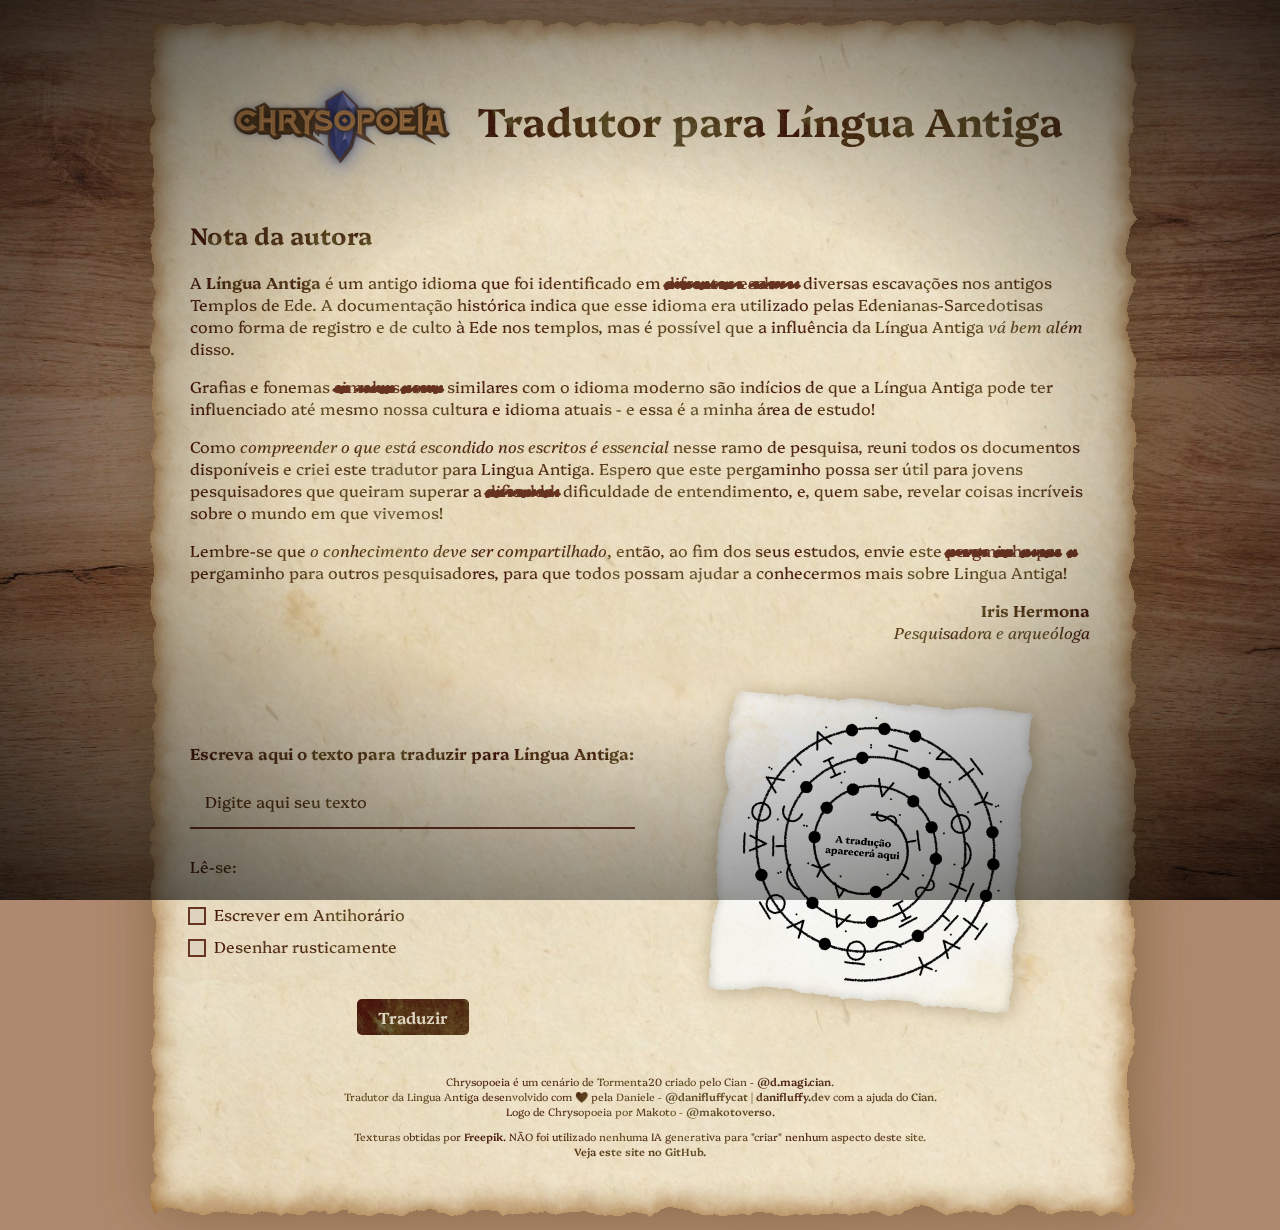
<file: index.html>
<!DOCTYPE html>
<html lang="pt">

<head>

  <meta charset="UTF-8">
  <meta name="viewport" content="width=device-width, initial-scale=1.0">
  <link rel="icon" href="resources/imgs/favicon.png">
  <title>Tradutor de Língua Antiga - Chrysopoeia</title>

  <!-- OpenGraph -->
  <meta property="og:type" content="website">
  <meta property="og:title" content="Tradutor de Língua Antiga - Chrysopoeia RPG">
  <meta property="og:url" content="https://linguaantiga.danifluffy.dev/">
  <meta property="og:image" content="https://linguaantiga.danifluffy.dev/resources/imgs/opengraph.jpg">
  <meta property="og:description" content="Ferramenta para gerar escritos em Língua Antiga, idioma do RPG Chrysopoeia">

  <!-- Dependências -->
  <link rel="preload" as="image" href="resources/imgs/wood.jpg">
  <link rel="preload" as="image" href="resources/imgs/logo_chrysSym.png">
  <script src="resources/draw_functions.js"></script>
  <script src="resources/grammar_functions.js"></script>
  <script src="resources/math_functions.js"></script>
  <script src="resources/sprites_loader.js"></script>
  <link rel="stylesheet" href="resources/style.css">

  <!-- Fonte -->
  <link rel="preconnect" href="https://fonts.googleapis.com">
  <link rel="preconnect" href="https://fonts.gstatic.com" crossorigin>
  <link href="https://fonts.googleapis.com/css2?family=Platypi:ital,wght@0,300..800;1,300..800&display=swap"
    rel="stylesheet">
  <link href="https://fonts.googleapis.com/css2?family=Redacted+Script:wght@300;400;700&display=swap" rel="stylesheet">

  <!-- Filtros SVG -->
  <svg height="0" width="0">
    <filter id="borda-rasgada-curta">
      <feTurbulence x="0" y="0" baseFrequency="0.02" numOctaves="5" seed="1" />
      <feDisplacementMap in="SourceGraphic" scale="15" />
    </filter>
    <filter id="borda-rasgada-longa">
      <feTurbulence x="0" y="0" baseFrequency="0.009" numOctaves="5" seed="3" />
      <feDisplacementMap in="SourceGraphic" scale="15" />
    </filter>
  </svg>

  <!-- Google tag (gtag.js) -->
  <script async src="https://www.googletagmanager.com/gtag/js?id=G-3BQ5Z085RZ"></script>
  <script>
    window.dataLayer = window.dataLayer || [];
    function gtag() { dataLayer.push(arguments); }
    gtag('js', new Date());

    gtag('config', 'G-3BQ5Z085RZ');
  </script>

</head>

<body>

  <div class="vinheta"></div>

  <div id="loading">
    <div class="loadingContainer">
      <img src="resources/imgs/logo_chrysSym.png" alt="Logo do Chrysopoeia">
      <div class="loadingBar"></div>
    </div>
  </div>

  <div id="conteudo" class=" papel1">

    <header>
      <img src="resources/imgs/logo_chrys.png" alt="Logo do Chrysopoeia" class="logoChrys">
      <h1>Tradutor para Língua Antiga</h1>
    </header>

    <section>

      <h2>Nota da autora</h2>
    
      <p>A <b>Língua Antiga</b> é um antigo idioma que foi identificado em <span redacted="difrentes esclav">diferentes sítios,</span> diversas escavações nos antigos Templos de Ede. A documentação histórica indica que esse idioma era utilizado pelas Edenianas-Sarcedotisas como forma de registro e de culto à Ede nos templos, mas é possível que a influência da Língua Antiga <i>vá bem além</i> disso.</p>
    
      <p>Grafias e fonemas <span redacted="simalres com o dio">na Língua Antiga</span> similares com o idioma moderno são indícios de que a Língua Antiga pode ter influenciado até mesmo nossa cultura e idioma atuais - e essa é a minha área de estudo!</p>
    
      <p>Como <i>compreender o que está escondido nos escritos é essencial</i> nesse ramo de pesquisa, reuni todos os documentos disponíveis e criei este tradutor para Lingua Antiga. Espero que este pergaminho possa ser útil para jovens pesquisadores que queiram superar a <span redacted="dificuldde">barreira, </span> dificuldade de entendimento, e, quem sabe, revelar coisas incríveis sobre o mundo em que vivemos!</p>
    
      <p>Lembre-se que <i>o conhecimento deve ser compartilhado</i>, então, ao fim dos seus estudos, envie este <span redacted="pergminho pss">diário de bordo e</span> pergaminho para outros pesquisadores, para que todos possam ajudar a conhecermos mais sobre Lingua Antiga!</p>
    
      <p style="text-align: right;"><b>Iris Hermona</b><br>
        <i>Pesquisadora e arqueóloga</i>
      </p>
    
      <p><br></p>
    
    </section>

    <form id="tradutor">

      <div class="camposForm">

        <p>
          <b>Escreva aqui o texto para traduzir para Língua Antiga:</b>
        </p>

        <div id="LAText" role="textbox" contenteditable data-value="" oninput="this.dataset.value = this.textContent">
        </div>

        <p>Lê-se: <span id="LATranslated"></span></p>

        <label>
          <input id="LAAnticlockwise" type="checkbox">
          <span>Escrever em Antihorário</span>
        </label>

        <label>
          <input id="LARusticMode" type="checkbox">
          <span>Desenhar rusticamente</span>
        </label>

        <br>

        <button type="submit">Traduzir</button>

      </div>

      <div class="containerLA">
        <div class="LAImages  papel2">
          <img src="resources/imgs/placeholder.png" data-type="old">
        </div>
        <div>
          <br><br>
          <a id="LADownload" download="lingua_antiga.png" href="" class="button">Baixar imagem</a>
        </div>
      </div>
    </form>

    <section>

      <p style="font-size: 8pt; text-align: center;">
        Chrysopoeia é um cenário de Tormenta20 criado pelo Cian - <a href="https://www.instagram.com/d.magi.cian" target="_blank"
          rel="noopener noreferrer">@d.magi.cian</a>.<br>
        Tradutor da Lingua Antiga desenvolvido com ❤️ pela Daniele - <a href="https://www.instagram.com/danifluffycat/"
          target="_blank" rel="noopener noreferrer">@danifluffycat</a>
        <b>|</b> <a href="https://danifluffy.dev" target="_blank" rel="noopener noreferrer">danifluffy.dev</a> com a ajuda do <a href="https://www.instagram.com/d.magi.cian" target="_blank"
        rel="noopener noreferrer">Cian</a>.<br>
        Logo de Chrysopoeia por Makoto - <a href="https://www.instagram.com/makotoverso/" target="_blank"
        rel="noopener noreferrer">@makotoverso</a>.
      </p>

      <p style="font-size: 8pt; text-align: center;">
        Texturas obtidas por <a href="https://br.freepik.com/" target="_blank" rel="noopener noreferrer">Freepik</a>.
        NÃO foi utilizado
        nenhuma IA generativa para "criar" nenhum aspecto deste site. <br>
        <a href="https://github.com/DaniFluffyLab/chrys-LinguaAntiga" target="_blank" rel="noopener noreferrer">Veja
          este site no GitHub.</a>
      </p>

    </section>

  </div>

  <script>

    // Exibe o conteúdo apenas quando a página terminar de carregar
    window.addEventListener("load", () => {
      document.querySelector("body").classList.add("loaded")
    })


    // Função para controlar o forms de tradução
    document.querySelector("#tradutor").addEventListener("submit", (event) => {
      event.preventDefault()

      // Obtém as configs
      let text = document.querySelector("#LAText").dataset.value
      let mirror = document.querySelector("#LAAnticlockwise").checked
      let rustic = document.querySelector("#LARusticMode").checked

      // Traduz a string
      let LAImage = drawInLA(text, mirror, 200, rustic)

      // Insere a imagem
      document.querySelector(".LAImages").insertAdjacentHTML("beforeend",
        `<img src="${LAImage}" data-type="new">`
      )
      document.querySelector("#LADownload").href = LAImage

      // Remove a imagem antiga
      setTimeout(() => {
        document.querySelector(`.LAImages img[data-type="old"]`).remove()
        document.querySelector(`.LAImages img[data-type="new"]`).dataset.type = "old"
      }, 4000)


    })

    // Função para traduzir o texto digitado
    document.querySelector("#LAText").addEventListener("input", () => {
      let string = document.querySelector("#LAText").textContent
      let translated = document.querySelector("#LATranslated")
      translated.textContent = LA.convertGrammar(string)
    })


  </script>

</body>

</html>
</file>
<file: resources/style.css>
/* Declarações globais */
:root {
  --img-wood: url("imgs/wood.jpg");
  --img-paper1: url("imgs/paper1.jpg");
  --img-paper2: url("imgs/paper2.jpg");
  --img-texture: url("imgs/text_texture.jpg");

  --main-color: #683422;
  --secondary-color: #ddd3bf;

  font-family: "Platypi", serif;
}

/* >>> FORMATAÇÃO DE ELEMENTOS <<< */

/* Cria as texturas de papel */
.papel1,
.papel2 {

  position: relative;

  /* Ativa o pseudoelemento onde o background será desenhado */
  &::before {
    content: "";
    position: absolute;
    inset: 0;
    z-index: 1;
  }

  /* Traz os elementos filho para frente do background */
  &>* {
    position: relative;
    z-index: 2;
  }

  /* Papel tipo 1 */
  &.papel1::before {
    background: #bcb19b var(--img-paper1) top center/1200px;
    box-shadow: 0 0 30px #8a4d0f inset;
    filter: url(#borda-rasgada-curta) drop-shadow(2px 2px 30px #301d0abe);
  }

  /* Papel tipo 2 */
  &.papel2::before {
    background: #fbfbfb var(--img-paper2) top center/cover;
    box-shadow: 0 0 10px #706a5550 inset;
    filter: url(#borda-rasgada-longa) drop-shadow(2px 2px 10px #301d0a70);
  }
}

/* Negrita links */
a {
  font-weight: 600
}

/* Texturiza as letras */
h1,
h2,
h3,
p,
span,
[role="textbox"] {
  background-image: var(--img-texture);
  background-size: 300px;
  -moz-text-fill-color: transparent;
  -webkit-text-fill-color: transparent;
  background-clip: text;
  -webkit-background-clip: text;
}

/* Define tamanho das letras */
p,
span,
button,
[role="textbox"] {

  font-size: 12pt;

  @media (max-width: 720px) {
    font-size: 11pt;
  }
}

/* Formata o campo custom de texto */
div[role="textbox"] {

  padding: 0 15px 15px 15px;
  border-bottom: 2px solid var(--main-color);

  &:focus {
    outline: none;
  }

  &[data-value=""] {
    &::before {
      content: "Digite aqui seu texto";
    }
  }
}

/* Formata o checkbox */
label:has([type="checkbox"]) {

  display: flex;
  align-items: center;

  /* Cria um checkbox customizado */
  &::before {
    content: "";
    width: 10px;
    height: 10px;
    margin: 4px 10px 0 0;
    outline: 2px solid var(--main-color);
    border: 2px solid var(--secondary-color);
    background: var(--secondary-color);
    transition: 150ms ease-in-out;
    cursor: pointer;
  }

  /* Oculta checkbox original */
  & input {
    display: none;
  }

  /* Destaca ponteiro no rótulo */
  & span {
    cursor: pointer;
    transition: 150ms ease-in-out;
  }

  &:has(input:checked) {

    /* Marca o checkbox customizado */
    &::before {
      background: var(--main-color);
    }

    /* Negrita rótulo */
    & span {
      font-weight: 600;
    }
  }

}

/* Formata botões */
button,
.button {

  background: var(--img-texture);
  color: var(--secondary-color);

  font-family: "Platypi", serif;
  font-weight: 600;
  text-decoration: none;

  border: none;
  border-radius: 5px;

  margin: 0 auto;
  padding: 7px 21px;

  transition: 150ms ease-in-out;

  /* Oculta botão sem link */
  &[href=""] {
    opacity: 0;
    pointer-events: none;
  }

  /* Realça botão quando mouse sobrepor */
  &:hover {
    opacity: 70%;
    cursor: pointer;
  }
}


/* >>> FORMATAÇÃO DO SITE <<< */

body {

  display: flex;
  justify-content: center;
  align-items: center;

  margin: 0;
  padding: 20px;

  background: #af896f var(--img-wood) center center/cover no-repeat fixed;
  min-height: calc(100vh - 40px);

  @media (max-width: 720px) {
    padding: 5px;
    min-height: calc(100vh - 10px);
  }

}

/* Exibe conteúdo da página quando estiver carregada */
body {

  #conteudo {
    opacity: 0%;
    transition: 500ms ease-in-out;
  }

  #loading {
    transition: 1s ease-in-out;
  }

  &.loaded #conteudo {
    opacity: 100%;
  }

  &.loaded #loading {
    opacity: 0%;
  }
}

/* Tela de carregamento */
#loading {

  position: fixed;
  inset: 0;
  width: 100vw;
  height: 100vh;

  display: flex;
  flex-direction: column;
  align-items: center;
  justify-content: center;

  /* Logo Chrys */
  & img {
    width: 200px;
    max-width: 80vw;
  }

  /* Barra de loading */
  & .loadingBar {
    width: 200px;
    max-width: 80vw;
    background-color: #00000090;
    height: 10px;
    border-radius: 10px;
    animation: animLoadingBar 1s ease-in-out infinite alternate;
  }
}

/* Animação da barra de loading */
@keyframes animLoadingBar {
  0% {
    margin-left: 0%;
    width: 10px;
  }

  50% {
    width: 60px;
  }

  100% {
    margin-left: calc(100% - 10px);
    width: 10px;
  }
}

.vinheta {

  position: fixed;
  inset: 0;
  width: 100vw;
  height: 100vh;
  z-index: 1000;
  
  pointer-events: none;
  background: radial-gradient(rgba(0, 0, 0, 0%) 40%, rgba(0, 0, 0, 75%) 100%);
}

#conteudo {

  width: calc(100% - 80px);
  padding: 40px;
  max-width: 900px;

  @media (max-width: 720px) {
    width: calc(100% - 60px);
    padding: 30px;
  }
}

header {

  display: flex;
  flex-direction: row;
  justify-content: center;
  align-items: center;
  gap: 10px;

  & img {
    width: 250px;
    max-width: 40%;
  }

  & h1 {

    font-size: 30pt;
    padding-bottom: 15pt;
    text-align: center;

    @media (max-width: 720px) {
      font-size: 25pt;
    }
  }

  @media (max-width: 720px) {

    flex-direction: column;
    gap: 0px;

    & img {
      max-width: 100%;
    }

    & h1 {
      margin: 0;
    }
  }
}

section {

  & span[redacted] {

    display: inline-block;

    font-family: "Redacted Script";
    position: relative;
    font-weight: 600;
    -moz-text-fill-color: var(--main-color);
    -webkit-text-fill-color: var(--main-color);

    &::selection {
      background-color: #65698c;
    }

    &::before{
      content: attr(redacted);
      width: 100%;
      text-wrap: nowrap;
      overflow: hidden;
      position: absolute;
      top: -5px;
      font-family: "Platypi", serif;
      font-weight: 400;
      opacity: 100%;
    }
  }
}

form#tradutor {

  display: flex;
  flex-direction: row;
  justify-content: center;
  align-items: top;
  gap: 10px;

  &>* {
    width: 50%;
  }

  @media (max-width: 720px) {
    flex-direction: column;

    &>* {
      width: 100%;
    }
  }

}

.camposForm {
  
  display: flex;
  flex-direction: column;
  justify-content: center;
  gap: 10px;

  p:has(#LATranslated) {
    overflow-wrap: break-word
  }
}

.containerLA {
  display: flex;
  justify-content: center;
  align-items: center;
  flex-direction: column;
}

.LAImages {

  width: 100%;
  height: 100%;

  max-height: 300px;
  max-width: 300px;

  aspect-ratio: 1 / 1;

  rotate: 5deg;
  overflow: visible;

  position: relative;

  @media (max-width: 720px) {
    width: 90%;
    height: 90%;
  }

  img {
    position: absolute;
    inset: 0;
    width: 100%;
  }

  &:has([data-type="new"]) {

    img[data-type="old"] {
      animation: 5s ease-in-out animTranslateOld;
    }

    img[data-type="new"] {
      animation: 5s ease-in-out animTranslateNew;
    }

  }

}

/* Animação para imagem anterior */
@keyframes animTranslateOld {
  0% {
    opacity: 100%;
    rotate: 0deg;
    filter: blur(0px)
  }

  30% {
    opacity: 0%;
  }

  60% {
    rotate: 1080deg;
    opacity: 0%;
    filter: blur(100px)
  }

  100% {
    rotate: 1080deg;
    opacity: 0%;
    filter: blur(100px)
  }
}

/* Animação para imagem atual */
@keyframes animTranslateNew {
  0% {
    opacity: 0%;
    rotate: 0deg;
    filter: blur(10px);
  }

  30% {
    opacity: 100%;
  }

  60% {
    rotate: 1080deg;
    opacity: 100%;
    filter: blur(0px);
  }

  100% {
    rotate: 1080deg;
    opacity: 100%;
    filter: blur(0px);
  }
}
</file>
